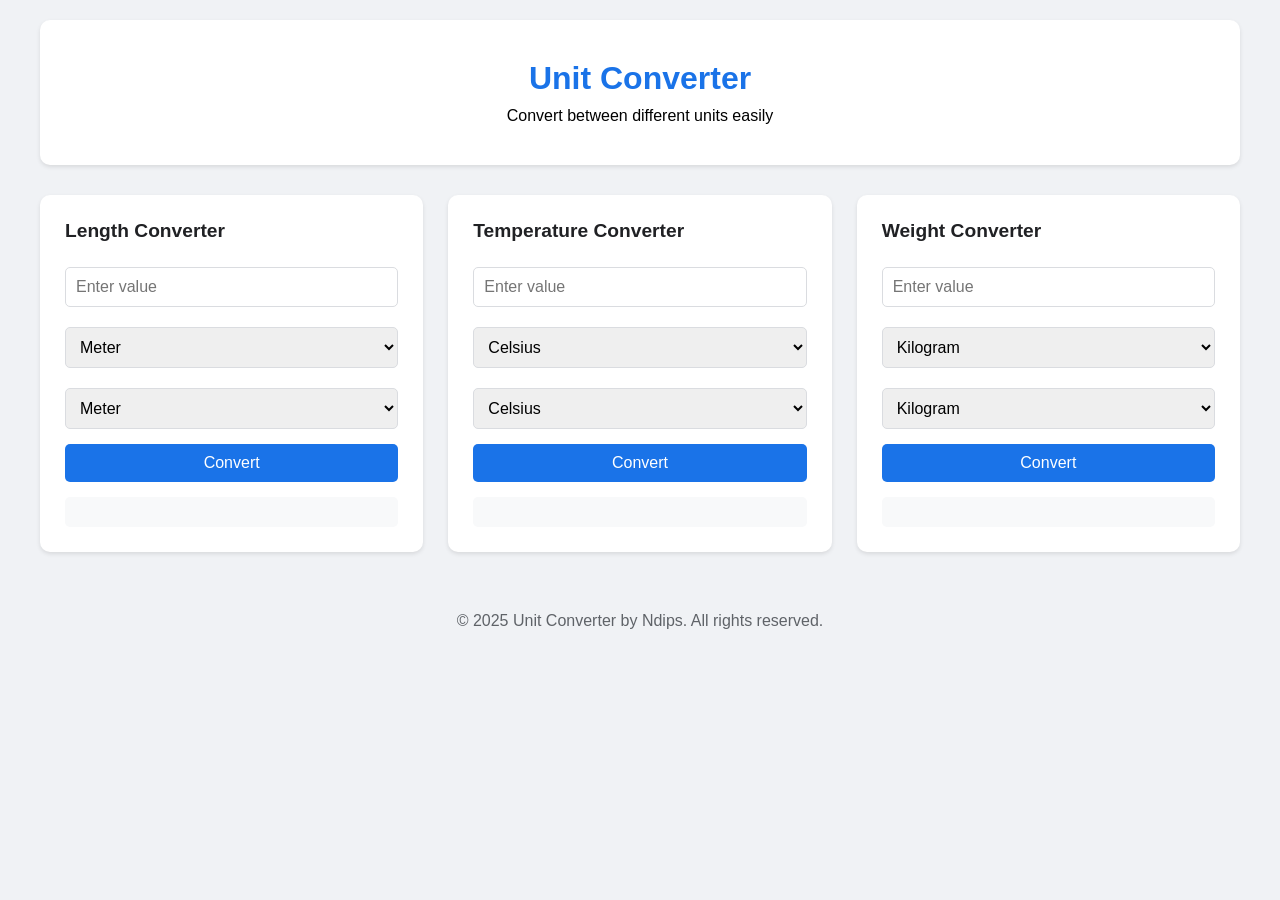
<file: UniTee/Index.html>
<!DOCTYPE html>
<html lang="en">

<head>
    <meta charset="UTF-8">
    <meta name="viewport" content="width=device-width, initial-scale=1.0">
    <title>Unit Converter</title>
    <style>
        * {
            margin: 0;
            padding: 0;
            box-sizing: border-box;
            font-family: 'Segoe UI', Tahoma, Geneva, Verdana, sans-serif;
        }

        body {
            background-color: #f0f2f5;
            padding: 20px;
        }

        .container {
            max-width: 1200px;
            margin: 0 auto;
        }

        header {
            text-align: center;
            padding: 40px 0;
            background-color: #ffffff;
            border-radius: 10px;
            margin-bottom: 30px;
            box-shadow: 0 2px 4px rgba(0, 0, 0, 0.1);
        }

        h1 {
            color: #1a73e8;
            margin-bottom: 10px;
        }

        .converter-grid {
            display: grid;
            grid-template-columns: repeat(auto-fit, minmax(300px, 1fr));
            gap: 25px;
        }

        .converter-card {
            background: white;
            padding: 25px;
            border-radius: 10px;
            box-shadow: 0 2px 4px rgba(0, 0, 0, 0.1);
        }

        .converter-title {
            color: #202124;
            margin-bottom: 20px;
            font-size: 1.2em;
        }

        .input-group {
            margin-bottom: 15px;
        }

        input,
        select {
            width: 100%;
            padding: 10px;
            border: 1px solid #dadce0;
            border-radius: 5px;
            font-size: 1em;
            margin-top: 5px;
        }

        button {
            background-color: #1a73e8;
            color: white;
            border: none;
            padding: 10px 20px;
            border-radius: 5px;
            cursor: pointer;
            width: 100%;
            font-size: 1em;
            transition: background-color 0.3s;
        }

        button:hover {
            background-color: #1557b0;
        }

        .result {
            margin-top: 15px;
            padding: 15px;
            background-color: #f8f9fa;
            border-radius: 5px;
            text-align: center;
            font-weight: bold;
        }

        footer {
            text-align: center;
            margin-top: 40px;
            padding: 20px;
            color: #5f6368;
        }
    </style>
</head>

<body>
    <div class="container">
        <header>
            <h1>Unit Converter</h1>
            <p>Convert between different units easily</p>
        </header>

        <div class="converter-grid">
            <!-- Length Converter -->
            <div class="converter-card">
                <h3 class="converter-title">Length Converter</h3>
                <div class="input-group">
                    <input type="number" id="lengthInput" placeholder="Enter value">
                </div>
                <div class="input-group">
                    <select id="lengthFrom">
                        <option value="meter">Meter</option>
                        <option value="kilometer">Kilometer</option>
                        <option value="mile">Mile</option>
                        <option value="foot">Foot</option>
                    </select>
                </div>
                <div class="input-group">
                    <select id="lengthTo">
                        <option value="meter">Meter</option>
                        <option value="kilometer">Kilometer</option>
                        <option value="mile">Mile</option>
                        <option value="foot">Foot</option>
                    </select>
                </div>
                <button onclick="convertLength()">Convert</button>
                <div class="result" id="lengthResult"></div>
            </div>

            <!-- Temperature Converter -->
            <div class="converter-card">
                <h3 class="converter-title">Temperature Converter</h3>
                <div class="input-group">
                    <input type="number" id="tempInput" placeholder="Enter value">
                </div>
                <div class="input-group">
                    <select id="tempFrom">
                        <option value="celsius">Celsius</option>
                        <option value="fahrenheit">Fahrenheit</option>
                        <option value="kelvin">Kelvin</option>
                    </select>
                </div>
                <div class="input-group">
                    <select id="tempTo">
                        <option value="celsius">Celsius</option>
                        <option value="fahrenheit">Fahrenheit</option>
                        <option value="kelvin">Kelvin</option>
                    </select>
                </div>
                <button onclick="convertTemperature()">Convert</button>
                <div class="result" id="tempResult"></div>
            </div>

            <!-- Weight Converter -->
            <div class="converter-card">
                <h3 class="converter-title">Weight Converter</h3>
                <div class="input-group">
                    <input type="number" id="weightInput" placeholder="Enter value">
                </div>
                <div class="input-group">
                    <select id="weightFrom">
                        <option value="kilogram">Kilogram</option>
                        <option value="gram">Gram</option>
                        <option value="pound">Pound</option>
                        <option value="ounce">Ounce</option>
                    </select>
                </div>
                <div class="input-group">
                    <select id="weightTo">
                        <option value="kilogram">Kilogram</option>
                        <option value="gram">Gram</option>
                        <option value="pound">Pound</option>
                        <option value="ounce">Ounce</option>
                    </select>
                </div>
                <button onclick="convertWeight()">Convert</button>
                <div class="result" id="weightResult"></div>
            </div>
        </div>

        <footer>
            <p>© 2025 Unit Converter by Ndips. All rights reserved.</p>
        </footer>
    </div>

    <script>
    // Length Conversion
        function convertLength() {
        const input = parseFloat(document.getElementById('lengthInput').value);
        const fromUnit = document.getElementById('lengthFrom').value;
        const toUnit = document.getElementById('lengthTo').value;

        // Conversion to meters first
        let meters;
        switch(fromUnit) {
            case 'meter': meters = input; break;
        case 'kilometer': meters = input * 1000; break;
        case 'mile': meters = input * 1609.34; break;
        case 'foot': meters = input * 0.3048; break;
        }

        // Convert from meters to target unit
        let result;
        switch(toUnit) {
            case 'meter': result = meters; break;
        case 'kilometer': result = meters / 1000; break;
        case 'mile': result = meters / 1609.34; break;
        case 'foot': result = meters / 0.3048; break;
        }

        document.getElementById('lengthResult').innerHTML =
        `${input} ${fromUnit} = ${result.toFixed(2)} ${toUnit}`;
    }

        // Temperature Conversion
        function convertTemperature() {
        const input = parseFloat(document.getElementById('tempInput').value);
        const fromUnit = document.getElementById('tempFrom').value;
        const toUnit = document.getElementById('tempTo').value;

        // Convert to Celsius first
        let celsius;
        switch(fromUnit) {
            case 'celsius': celsius = input; break;
        case 'fahrenheit': celsius = (input - 32) * 5/9; break;
        case 'kelvin': celsius = input - 273.15; break;
        }

        // Convert from Celsius to target unit
        let result;
        switch(toUnit) {
            case 'celsius': result = celsius; break;
        case 'fahrenheit': result = (celsius * 9/5) + 32; break;
        case 'kelvin': result = celsius + 273.15; break;
        }

        document.getElementById('tempResult').innerHTML =
        `${input} ${fromUnit} = ${result.toFixed(2)} ${toUnit}`;
    }

        // Weight Conversion
        function convertWeight() {
        const input = parseFloat(document.getElementById('weightInput').value);
        const fromUnit = document.getElementById('weightFrom').value;
        const toUnit = document.getElementById('weightTo').value;

        // Convert to kilograms first
        let kilograms;
        switch(fromUnit) {
            case 'kilogram': kilograms = input; break;
        case 'gram': kilograms = input / 1000; break;
        case 'pound': kilograms = input / 2.20462; break;
        case 'ounce': kilograms = input / 35.274; break;
        }

        // Convert from kilograms to target unit
        let result;
        switch(toUnit) {
            case 'kilogram': result = kilograms; break;
        case 'gram': result = kilograms * 1000; break;
        case 'pound': result = kilograms * 2.20462; break;
        case 'ounce': result = kilograms * 35.274; break;
        }

        document.getElementById('weightResult').innerHTML =
        `${input} ${fromUnit} = ${result.toFixed(2)} ${toUnit}`;
    }

    // Input validation helper
    document.querySelectorAll('input[type="number"]').forEach(input => {
        input.addEventListener('input', () => {
            if (!input.value) {
                input.parentElement.nextElementSibling
                    .querySelector('.result').innerHTML = '';
            }
        });
    });
    </script>
</body>

</html>
</file>
